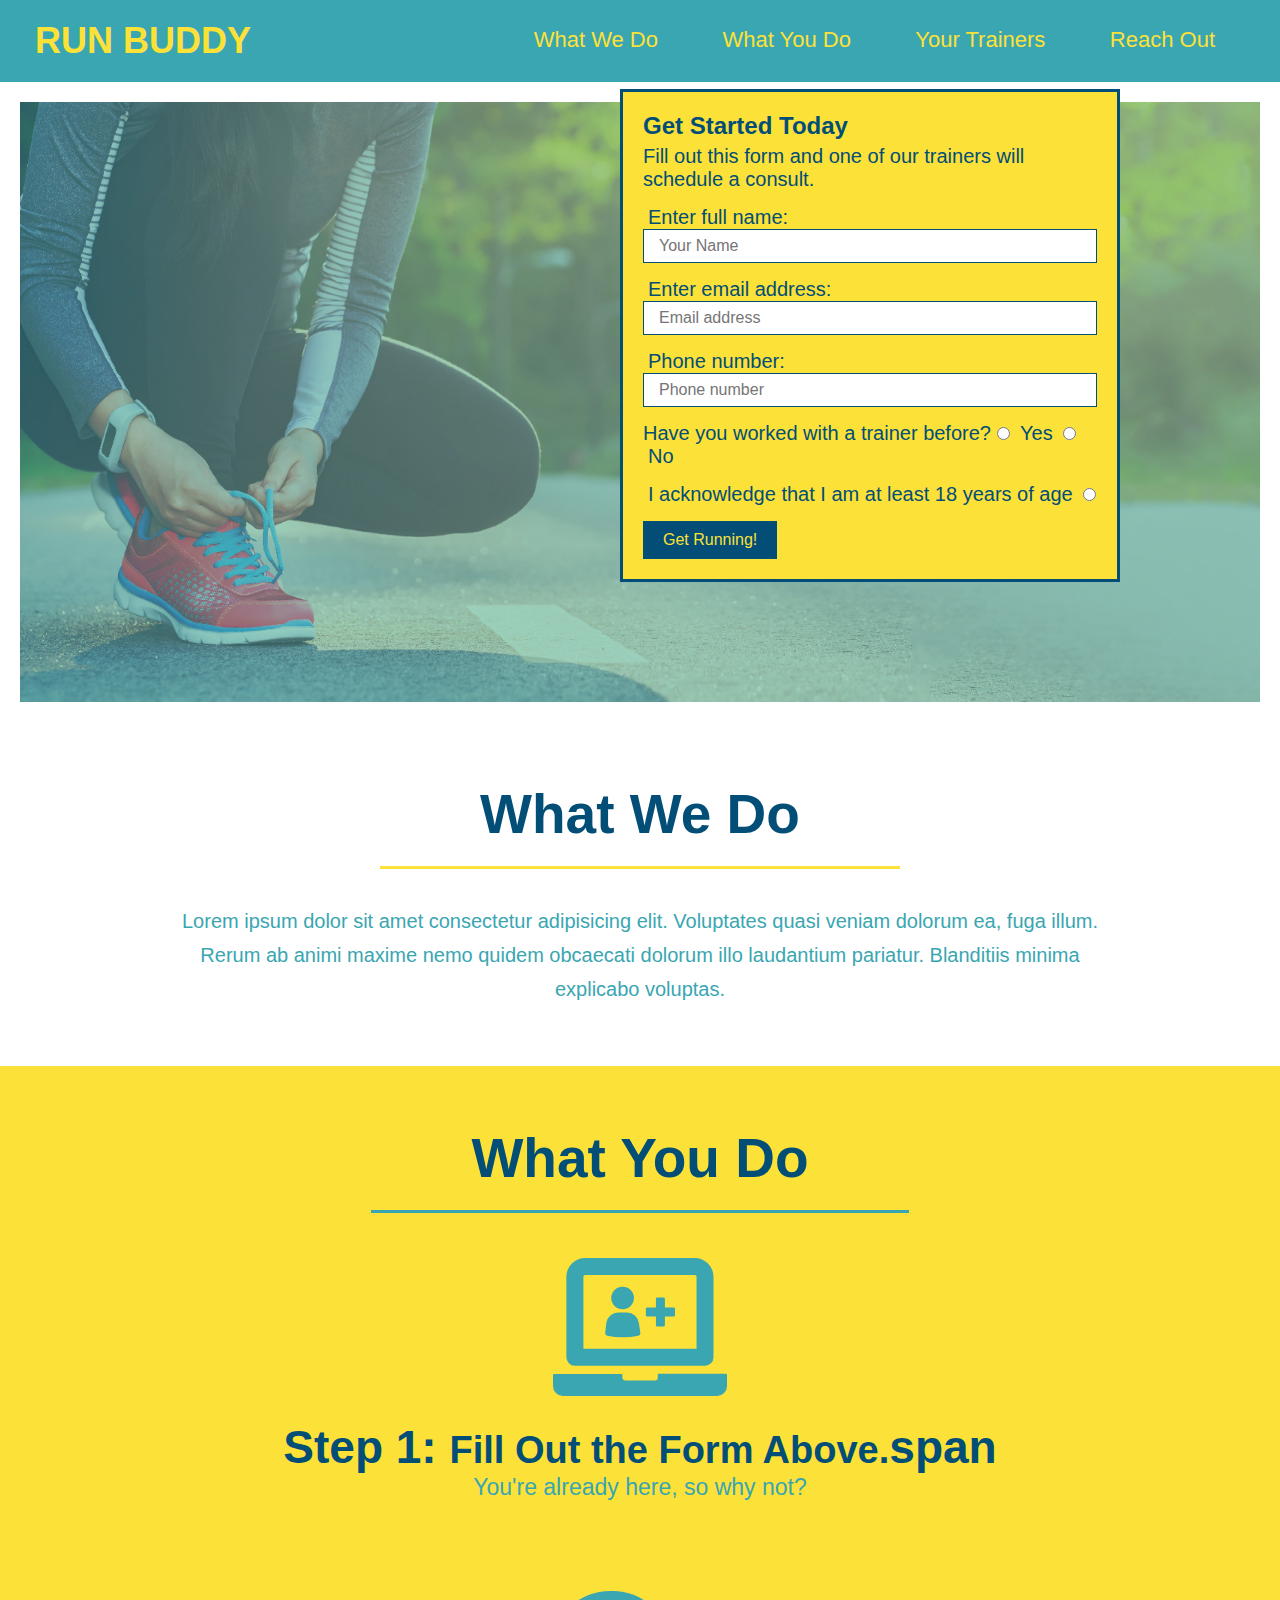
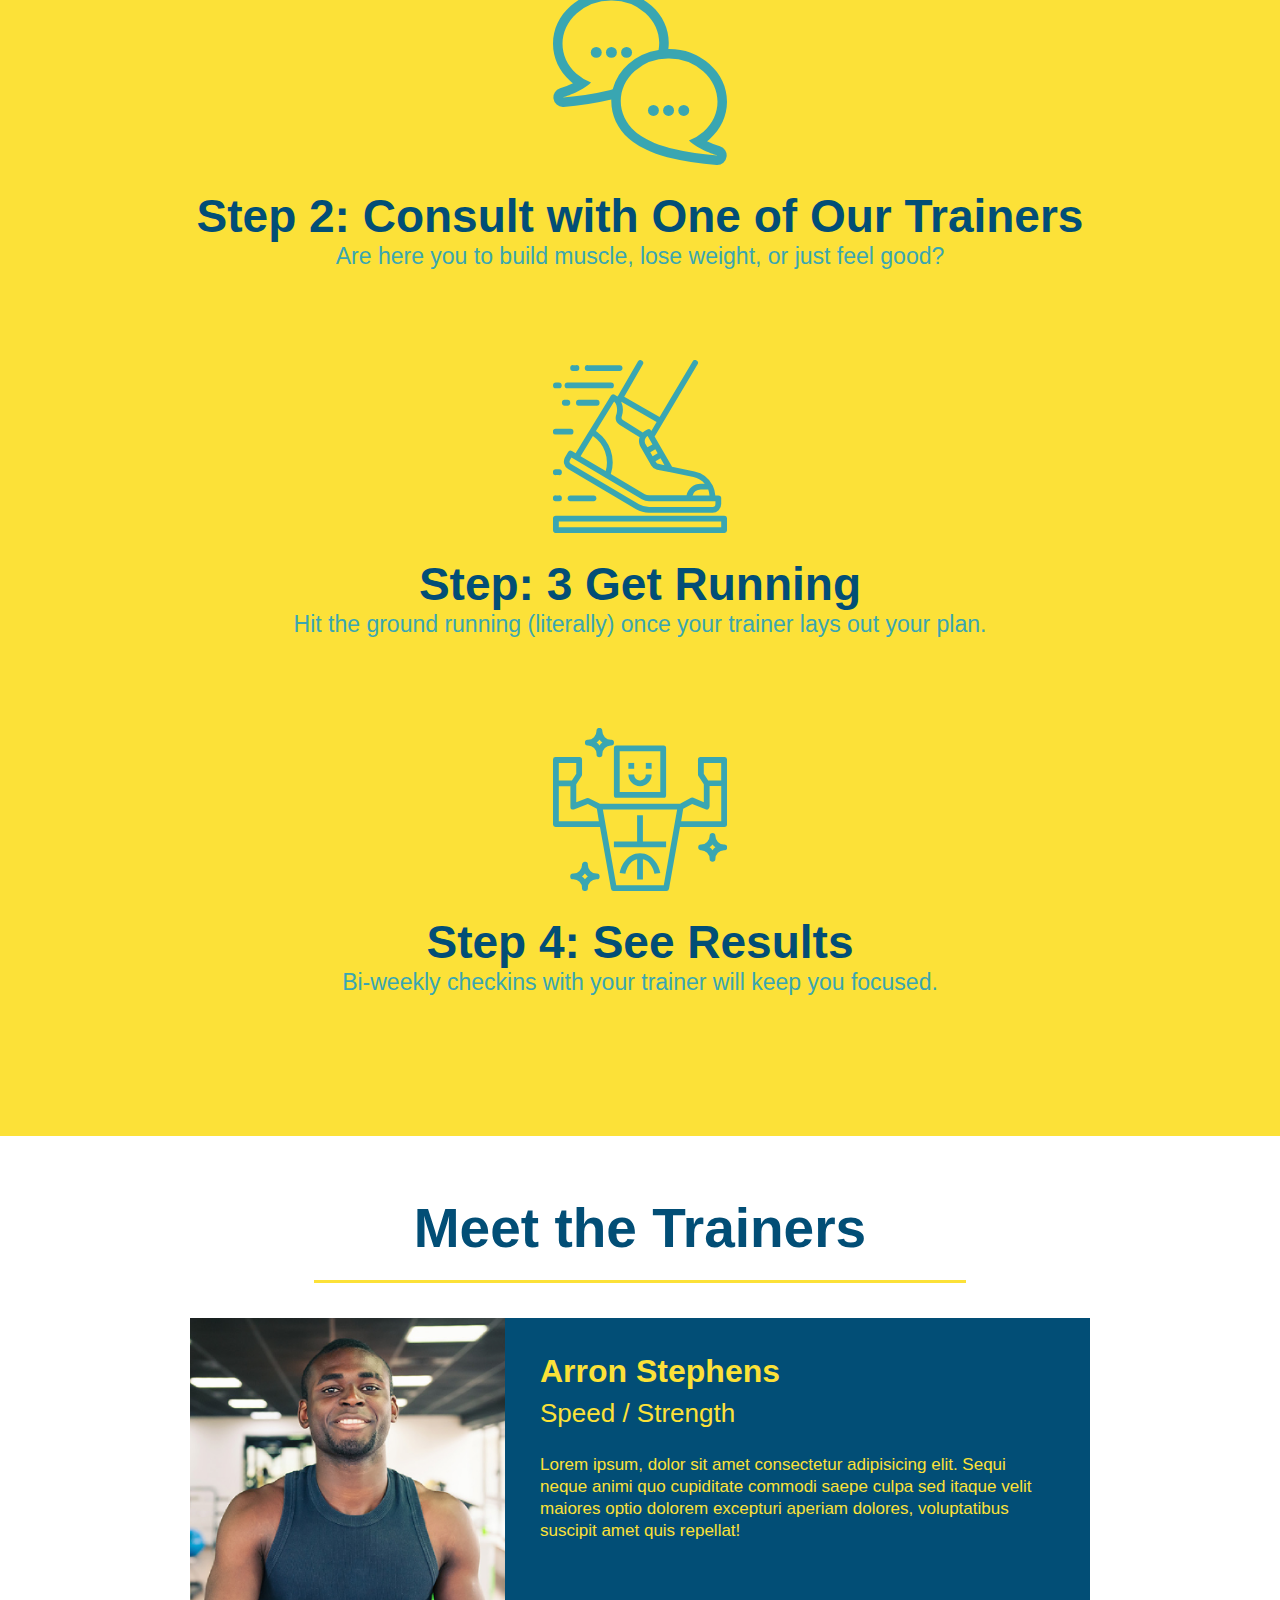
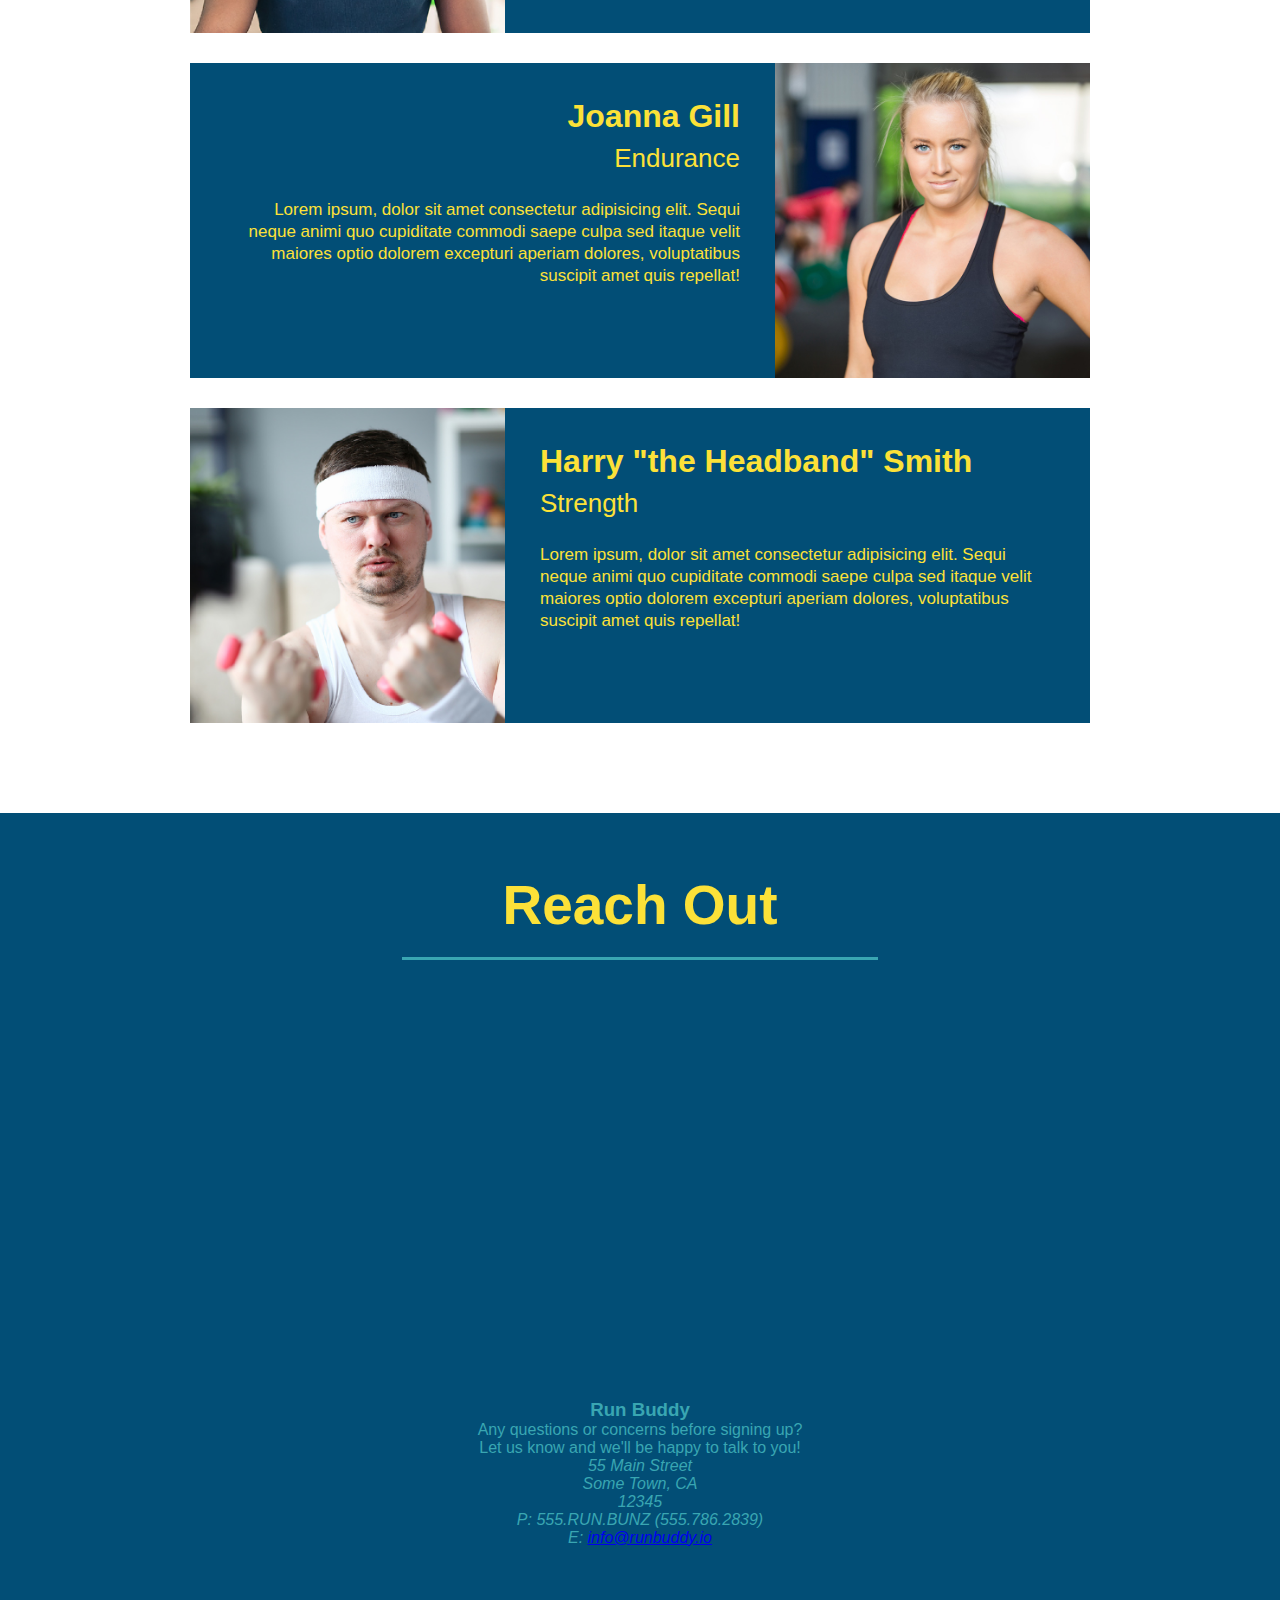
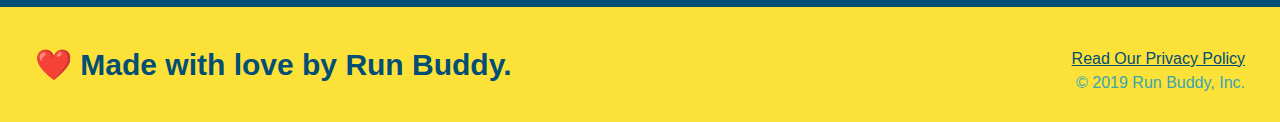
<file: index.html>
<!DOCTYPE html>
<html lang="en">
    <head>
        <meta charset="UTF-8" />
        <title>RUN BUDDY</title>
        <link rel="stylesheet" href="./assets/css/style.css" />
      </head>
    <body>
        <!-- navigation -->
        <header>
            <h1>
                <a href="/">RUN BUDDY</a> 
            </h1>
            <nav>
                <!-- Unordered list element -->
                <ul>
                    <!-- List item element -->
                    <li> 
                        <!-- Anchor element -->
                        <a href="#what-we-do">What We Do</a>
                    </li>
                    <li>
                        <a href="#what-you-do">What You Do</a>
                    </li>
                    <li>
                        <a href="#your-trainers">Your Trainers</a>
                    </li>
                    <li>
                        <a href="reach-out">Reach Out</a>
                    </li>
                </ul>
            </nav>
        </header>

        <!-- hero/jumbotron -->
        <section class="hero">
            <div class="hero-form">
                <h3>Get Started Today</h3>
                <p>Fill out this form and one of our trainers will schedule a consult.</p>
            
            <!-- Add form element-->
            <form>
                <p>
                    <label for="name">Enter full name:</label>
                    <input type="text" placeholder="Your Name" name="name" id="name" class="form-input"/>

                    <label for="email">Enter email address:</label>
                    <input type="email" placeholder="Email address" name="email" id="email" class="form-input"/>

                    <label for="phone">Phone number:</label>
                    <input type="tel" placeholder="Phone number" name="phone" id="phone" class="form-input"/>
                 </p>
                <p>
                    Have you worked with a trainer before?
                    <input type="radio" name="trainer-confirm" id="trainer-yes" />
                    <label for="trainer=yes">Yes</label>
                    <input type="radio" name="trainer-confirm" id="trainer-no" />
                    <label for="trainer-no">No</label>
                </p>
                <p>
                    <label for="checkbox" >
                        I acknowledge that I am at least 18 years of age
                    </label>
                    <input type="radio" name="age-consent" id="age-yes" />
                </p>
                <button type="submit">
                    Get Running!
                </button>
            </form>
            </div>
        </section>
        <!-- end hero-->

        <!-- "what we do" section -->
        <section id="what-we-do" class="intro">
            <h2 class="section-title primary-border">What We Do</h2>
            <p>
               Lorem ipsum dolor sit amet consectetur adipisicing elit. Voluptates quasi veniam dolorum ea, fuga illum. Rerum ab animi maxime nemo quidem obcaecati dolorum illo laudantium pariatur. Blanditiis minima explicabo voluptas.
            </p>
        </section>

        <!-- "what you do" section -->
        <section id="what-you-do" class="steps">
            <h2 class="section-title secondary-border">What You Do</h2>

            <div>
                <img src="./assets/images/step-1.svg" alt="" />
                <h3>Step 1: <span>Fill Out the Form Above.</span>span</h3>
                <p>You're already here, so why not?</p>
            </div>

            <div>
                <img src="./assets/images/step-2.svg" alt="" />
                <h3>Step 2: Consult with One of Our Trainers</h3>
                <p>Are here you to build muscle, lose weight, or just feel good?</p>
            </div>

            <div>
                <img src="./assets/images/step-3.svg" alt="" />
                <h3>Step: 3 Get Running</h3>
                <p>Hit the ground running (literally) once your trainer lays out your plan.</p>
            </div>

            <div>
                <img src="./assets/images/step-4.svg" alt="" />
                <h3>Step 4: See Results</h3>
                <p>Bi-weekly checkins with your trainer will keep you focused.</p>
            </div>
        </section>

        <!-- "meet the trainers" section -->
        <section id="your-trainers" class="trainers">
            <h2 class="section-title primary-border">
                Meet the Trainers
            </h2>
            <article class="trainer">
                <img src="./assets/images/trainer-1.jpg" alt="Arron Stephens in his workout clothes, ready to pump iron" />
                <div class="trainer-bio text-left">
                    <h3>Arron Stephens</h3>
                    <h4>Speed / Strength</h4>
                    <p>Lorem ipsum, dolor sit amet consectetur adipisicing elit. Sequi neque animi quo cupiditate commodi saepe culpa sed itaque velit maiores optio dolorem excepturi aperiam dolores, voluptatibus suscipit amet quis repellat!</p>
                  </div>
                </div>
            </article>

        <!-- second trainer bio -->
            <article class="trainer">
                <div class="trainer-bio text-right">
                    <h3>Joanna Gill</h3>
                    <h4>Endurance</h4>
                    <p>
                        Lorem ipsum, dolor sit amet consectetur adipisicing elit. Sequi neque animi quo cupiditate commodi saepe culpa sed
                        itaque velit maiores optio dolorem excepturi aperiam dolores, voluptatibus suscipit amet quis repellat!
                    </p>
                </div>
                <img src="./assets/images/trainer-2.jpg" alt="Joanna Gill cooling off after a workout" />
            </article>
  
        <!-- third trainer bio -->
            <article class="trainer">
                <img src="./assets/images/trainer-3.jpg" alt="Harry Smith wearing a headband and lifting comically small pink weights" />
                <div class="trainer-bio text-left">
                    <h3>Harry "the Headband" Smith</h3>
                    <h4>Strength</h4>
                <p>
                    Lorem ipsum, dolor sit amet consectetur adipisicing elit. Sequi neque animi quo cupiditate commodi saepe culpa sed
                    itaque velit maiores optio dolorem excepturi aperiam dolores, voluptatibus suscipit amet quis repellat!
                </p>
                </div>
            </article>
        </section>

        <!-- "reach out" section -->
        <section id="reach-out" class="contact">
            <h2 class="section-title secondary-border">Reach Out</h2>
            <div class="contact-info">
                <iframe 
                    src="https://www.google.com/maps/embed?pb=!1m18!1m12!1m3!1d3147.1079747227936!2d-120.42364418397035!3d37.92790791110593!2m3!1f0!2f0!3f0!3m2!1i1024!2i768!4f13.1!3m3!1m2!1s0x8090c49129b6ac57%3A0xb56c7eb95a2cd8bd!2sMain%20St%2C%20California%2095327!5e0!3m2!1sen!2sus!4v1616426329495!5m2!1sen!2sus"  
                    style="border:0;" 
                    allowfullscreen=""
                    loading="lazy">
                </iframe>
            </div>
            <div>
                <h3>Run Buddy</h3>
                 <p>
                     Any questions or concerns before signing up?
                     <br /> 
                 </p>
                 <p>
                     Let us know and we'll be happy to talk to you!
                 </p>
                 <address>
                     55 Main Street <br/>
                     Some Town, CA <br/>
                     12345<br />
                     P: 555.RUN.BUNZ (555.786.2839)<br/>
                     E: <a href="mailto:info@runbuddy.io">info@runbuddy.io</a>
                 </address>
            </div>
        </section>

        <!-- footer -->
        <footer>
            <h2>❤️ Made with love by Run Buddy.</h2>
            <div>
                <a href="#">Read Our Privacy Policy</a><br />
                &copy; 2019 Run Buddy, Inc.
            </div>
        </footer>
    </body>
</html>
</file>
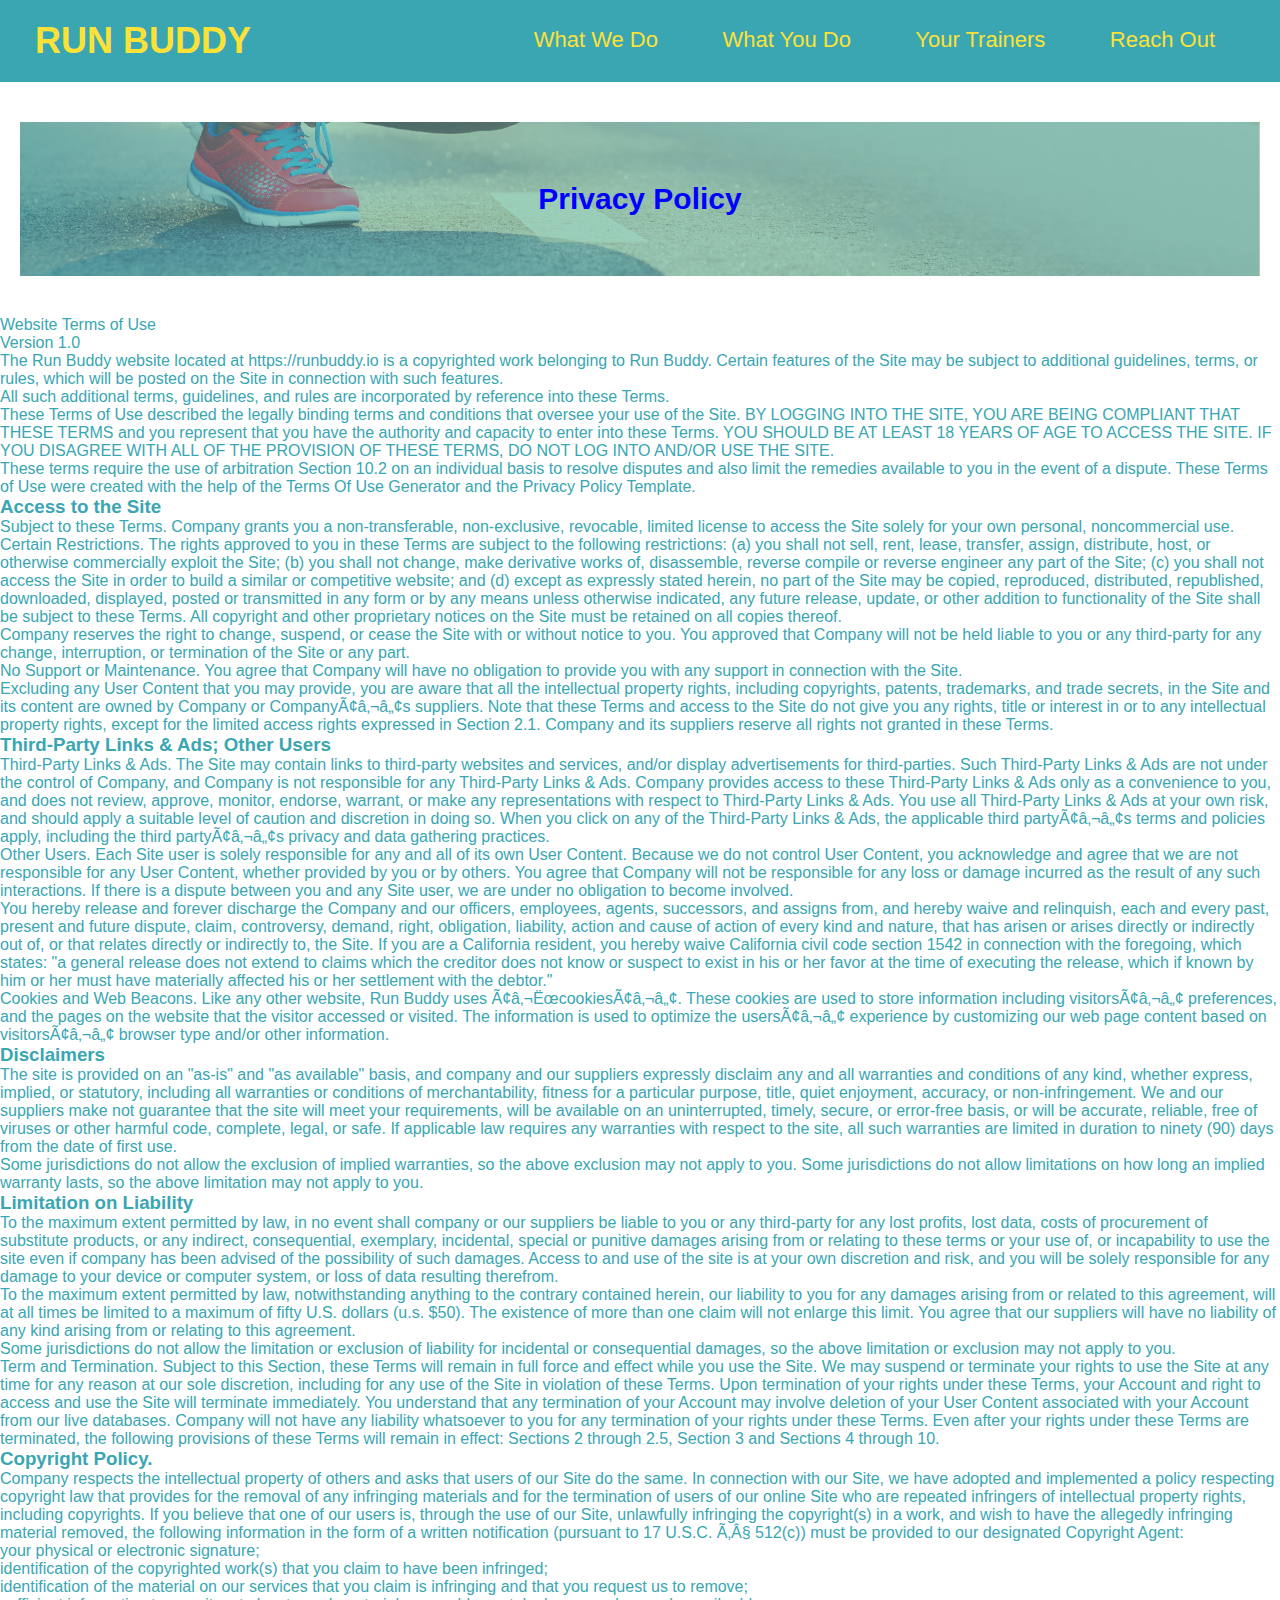
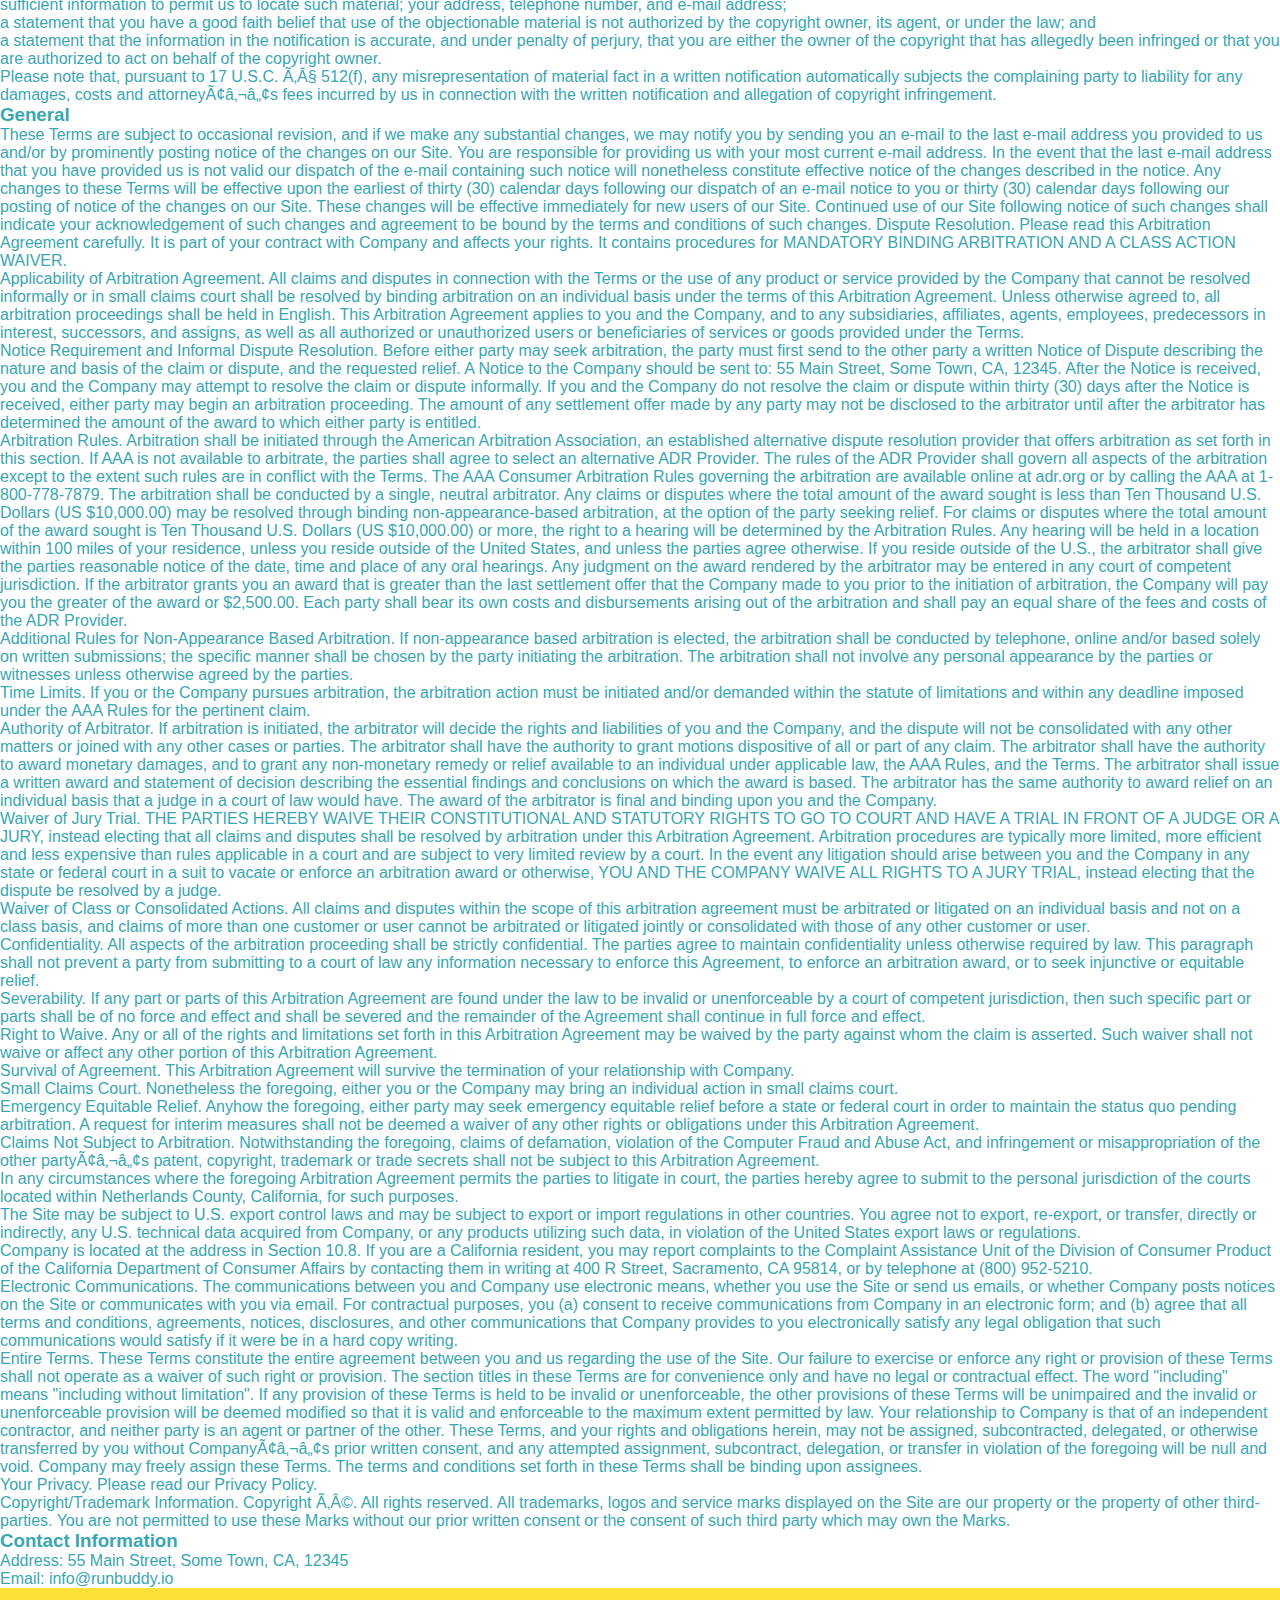
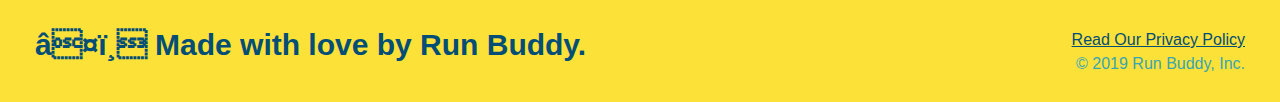
<file: privacy-policy.html>
<!DOCTYPE html>
<html lang="en">
    <head>
        <meta charset="UTF=8" />
        <title>Privacy Policy - Run Buddy</title>
        <link rel="stylesheet" href="./assets/css/style.css" />
        <link rel="stylesheet" href="./assets/css/secondary-styles.css" />
    </head>
    <body>
        <header>
            <h1>   
                <a href="/">
                   RUN BUDDY
                </a>
            </h1>
            <nav>
                <!-- Unordered list element-->
                <ul>
                    <!-- List item element -->
                    <li>
                        <!-- Anchor element -->
                        <!-- Do this to all A elements in privacy policy-->
                        <a href="./index.html#what-we-do">What We Do</a>
                    </li>
                    <li>
                        <a href="./index.html#what-you-do">What You Do</a>
                    </li>
                    <li>
                        <a href="./index.html#your-trainers">Your Trainers</a>
                    </li>
                    <li>
                        <a href="./index.html#reach-out">Reach Out</a>
                    </li>
                </ul>
            </nav>
        </header>
        <!-- Reable weblink -->
        <div class="hero hero-secondary"></div>
        <section class="hero">
            <h2 class="page-title">
                Privacy Policy
            </h2>
        </section>
        <article>
            <p>
                Website Terms of Use
              </p>
        
              <p>
                Version 1.0
              </p>
        
              <p>
                The Run Buddy website located at https://runbuddy.io is a copyrighted work belonging to Run Buddy. Certain
                features of the Site may be subject to additional guidelines, terms, or rules, which will be posted on the Site
                in connection with such features.
              </p>
        
              <p>
                All such additional terms, guidelines, and rules are incorporated by reference into these Terms.
              </p>
        
              <p>
                These Terms of Use described the legally binding terms and conditions that oversee your use of the Site. BY
                LOGGING INTO THE SITE, YOU ARE BEING COMPLIANT THAT THESE TERMS and you represent that you have the authority
                and capacity to enter into these Terms. YOU SHOULD BE AT LEAST 18 YEARS OF AGE TO ACCESS THE SITE. IF YOU
                DISAGREE WITH ALL OF THE PROVISION OF THESE TERMS, DO NOT LOG INTO AND/OR USE THE SITE.
              </p>
        
              <p>
                These terms require the use of arbitration Section 10.2 on an individual basis to resolve disputes and also
                limit the remedies available to you in the event of a dispute. These Terms of Use were created with the help of
                the Terms Of Use Generator and the Privacy Policy Template.
              </p>
        
              <h3>
                Access to the Site
              </h3>
        
              <p>
                Subject to these Terms. Company grants you a non-transferable, non-exclusive, revocable, limited license to
                access the Site solely for your own personal, noncommercial use.
              </p>
        
              <p>
                Certain Restrictions. The rights approved to you in these Terms are subject to the following restrictions: (a)
                you shall not sell, rent, lease, transfer, assign, distribute, host, or otherwise commercially exploit the Site;
                (b) you shall not change, make derivative works of, disassemble, reverse compile or reverse engineer any part of
                the Site; (c) you shall not access the Site in order to build a similar or competitive website; and (d) except
                as expressly stated herein, no part of the Site may be copied, reproduced, distributed, republished, downloaded,
                displayed, posted or transmitted in any form or by any means unless otherwise indicated, any future release,
                update, or other addition to functionality of the Site shall be subject to these Terms. All copyright and other
                proprietary notices on the Site must be retained on all copies thereof.
              </p>
        
              <p>
                Company reserves the right to change, suspend, or cease the Site with or without notice to you. You approved
                that Company will not be held liable to you or any third-party for any change, interruption, or termination of
                the Site or any part.
              </p>
        
              <p>
                No Support or Maintenance. You agree that Company will have no obligation to provide you with any support in
                connection with the Site.
              </p>
        
              <p>
                Excluding any User Content that you may provide, you are aware that all the intellectual property rights,
                including copyrights, patents, trademarks, and trade secrets, in the Site and its content are owned by Company
                or Companyâ€™s suppliers. Note that these Terms and access to the Site do not give you any rights, title or
                interest in or to any intellectual property rights, except for the limited access rights expressed in Section
                2.1. Company and its suppliers reserve all rights not granted in these Terms.
              </p>
        
              <h3>
                Third-Party Links & Ads; Other Users
              </h3>
        
              <p>
                Third-Party Links & Ads. The Site may contain links to third-party websites and services, and/or display
                advertisements for third-parties. Such Third-Party Links & Ads are not under the control of Company, and Company
                is not responsible for any Third-Party Links & Ads. Company provides access to these Third-Party Links & Ads
                only as a convenience to you, and does not review, approve, monitor, endorse, warrant, or make any
                representations with respect to Third-Party Links & Ads. You use all Third-Party Links & Ads at your own risk,
                and should apply a suitable level of caution and discretion in doing so. When you click on any of the
                Third-Party Links & Ads, the applicable third partyâ€™s terms and policies apply, including the third partyâ€™s
                privacy and data gathering practices.
              </p>
        
              <p>
                Other Users. Each Site user is solely responsible for any and all of its own User Content. Because we do not
                control User Content, you acknowledge and agree that we are not responsible for any User Content, whether
                provided by you or by others. You agree that Company will not be responsible for any loss or damage incurred as
                the result of any such interactions. If there is a dispute between you and any Site user, we are under no
                obligation to become involved.
              </p>
        
              <p>
                You hereby release and forever discharge the Company and our officers, employees, agents, successors, and
                assigns from, and hereby waive and relinquish, each and every past, present and future dispute, claim,
                controversy, demand, right, obligation, liability, action and cause of action of every kind and nature, that has
                arisen or arises directly or indirectly out of, or that relates directly or indirectly to, the Site. If you are
                a California resident, you hereby waive California civil code section 1542 in connection with the foregoing,
                which states: "a general release does not extend to claims which the creditor does not know or suspect to exist
                in his or her favor at the time of executing the release, which if known by him or her must have materially
                affected his or her settlement with the debtor."
              </p>
        
              <p>
                Cookies and Web Beacons. Like any other website, Run Buddy uses â€˜cookiesâ€™. These cookies are used to store
                information including visitorsâ€™ preferences, and the pages on the website that the visitor accessed or visited.
                The information is used to optimize the usersâ€™ experience by customizing our web page content based on visitorsâ€™
                browser type and/or other information.
              </p>
        
              <h3>
                Disclaimers
              </h3>
        
              <p>
                The site is provided on an "as-is" and "as available" basis, and company and our suppliers expressly disclaim
                any and all warranties and conditions of any kind, whether express, implied, or statutory, including all
                warranties or conditions of merchantability, fitness for a particular purpose, title, quiet enjoyment, accuracy,
                or non-infringement. We and our suppliers make not guarantee that the site will meet your requirements, will be
                available on an uninterrupted, timely, secure, or error-free basis, or will be accurate, reliable, free of
                viruses or other harmful code, complete, legal, or safe. If applicable law requires any warranties with respect
                to the site, all such warranties are limited in duration to ninety (90) days from the date of first use.
              </p>
        
              <p>
                Some jurisdictions do not allow the exclusion of implied warranties, so the above exclusion may not apply to
                you. Some jurisdictions do not allow limitations on how long an implied warranty lasts, so the above limitation
                may not apply to you.
              </p>
        
              <h3>
                Limitation on Liability
              </h3>
        
              <p>
                To the maximum extent permitted by law, in no event shall company or our suppliers be liable to you or any
                third-party for any lost profits, lost data, costs of procurement of substitute products, or any indirect,
                consequential, exemplary, incidental, special or punitive damages arising from or relating to these terms or
                your use of, or incapability to use the site even if company has been advised of the possibility of such
                damages. Access to and use of the site is at your own discretion and risk, and you will be solely responsible
                for any damage to your device or computer system, or loss of data resulting therefrom.
              </p>
        
              <p>
                To the maximum extent permitted by law, notwithstanding anything to the contrary contained herein, our liability
                to you for any damages arising from or related to this agreement, will at all times be limited to a maximum of
                fifty U.S. dollars (u.s. $50). The existence of more than one claim will not enlarge this limit. You agree that
                our suppliers will have no liability of any kind arising from or relating to this agreement.
              </p>
        
              <p>
                Some jurisdictions do not allow the limitation or exclusion of liability for incidental or consequential
                damages, so the above limitation or exclusion may not apply to you.
              </p>
        
              <p>
                Term and Termination. Subject to this Section, these Terms will remain in full force and effect while you use
                the Site. We may suspend or terminate your rights to use the Site at any time for any reason at our sole
                discretion, including for any use of the Site in violation of these Terms. Upon termination of your rights under
                these Terms, your Account and right to access and use the Site will terminate immediately. You understand that
                any termination of your Account may involve deletion of your User Content associated with your Account from our
                live databases. Company will not have any liability whatsoever to you for any termination of your rights under
                these Terms. Even after your rights under these Terms are terminated, the following provisions of these Terms
                will remain in effect: Sections 2 through 2.5, Section 3 and Sections 4 through 10.
              </p>
        
              <h3>
                Copyright Policy.
              </h3>
        
              <p>
                Company respects the intellectual property of others and asks that users of our Site do the same. In connection
                with our Site, we have adopted and implemented a policy respecting copyright law that provides for the removal
                of any infringing materials and for the termination of users of our online Site who are repeated infringers of
                intellectual property rights, including copyrights. If you believe that one of our users is, through the use of
                our Site, unlawfully infringing the copyright(s) in a work, and wish to have the allegedly infringing material
                removed, the following information in the form of a written notification (pursuant to 17 U.S.C. Â§ 512(c)) must
                be provided to our designated Copyright Agent:
              </p>
        
              <ul>
                <li>
                  your physical or electronic signature;
                </li>
                <li>
                  identification of the copyrighted work(s) that you claim to have been infringed;
                </li>
                <li>
                  identification of the material on our services that you claim is infringing and that you request us to remove;
                </li>
                <li>
                  sufficient information to permit us to locate such material; your address, telephone number, and e-mail
                  address;
                </li>
                <li>
                  a statement that you have a good faith belief that use of the objectionable material is not authorized by the
                  copyright owner, its agent, or under the law; and
                </li>
                <li>
                  a statement that the information in the notification is accurate, and under penalty of perjury, that you are
                  either the owner of the copyright that has allegedly been infringed or that you are authorized to act on
                  behalf of the copyright owner.
                </li>
              </ul>
        
              <p>
                Please note that, pursuant to 17 U.S.C. Â§ 512(f), any misrepresentation of material fact in a written
                notification automatically subjects the complaining party to liability for any damages, costs and attorneyâ€™s
                fees incurred by us in connection with the written notification and allegation of copyright infringement.
              </p>
        
              <h3>
                General
              </h3>
        
              <p>
                These Terms are subject to occasional revision, and if we make any substantial changes, we may notify you by
                sending you an e-mail to the last e-mail address you provided to us and/or by prominently posting notice of the
                changes on our Site. You are responsible for providing us with your most current e-mail address. In the event
                that the last e-mail address that you have provided us is not valid our dispatch of the e-mail containing such
                notice will nonetheless constitute effective notice of the changes described in the notice. Any changes to these
                Terms will be effective upon the earliest of thirty (30) calendar days following our dispatch of an e-mail
                notice to you or thirty (30) calendar days following our posting of notice of the changes on our Site. These
                changes will be effective immediately for new users of our Site. Continued use of our Site following notice of
                such changes shall indicate your acknowledgement of such changes and agreement to be bound by the terms and
                conditions of such changes. Dispute Resolution. Please read this Arbitration Agreement carefully. It is part of
                your contract with Company and affects your rights. It contains procedures for MANDATORY BINDING ARBITRATION AND
                A CLASS ACTION WAIVER.
              </p>
        
              <p>
                Applicability of Arbitration Agreement. All claims and disputes in connection with the Terms or the use of any
                product or service provided by the Company that cannot be resolved informally or in small claims court shall be
                resolved by binding arbitration on an individual basis under the terms of this Arbitration Agreement. Unless
                otherwise agreed to, all arbitration proceedings shall be held in English. This Arbitration Agreement applies to
                you and the Company, and to any subsidiaries, affiliates, agents, employees, predecessors in interest,
                successors, and assigns, as well as all authorized or unauthorized users or beneficiaries of services or goods
                provided under the Terms.
              </p>
        
              <p>
                Notice Requirement and Informal Dispute Resolution. Before either party may seek arbitration, the party must
                first send to the other party a written Notice of Dispute describing the nature and basis of the claim or
                dispute, and the requested relief. A Notice to the Company should be sent to: 55 Main Street, Some Town, CA,
                12345. After the Notice is received, you and the Company may attempt to resolve the claim or dispute informally.
                If you and the Company do not resolve the claim or dispute within thirty (30) days after the Notice is received,
                either party may begin an arbitration proceeding. The amount of any settlement offer made by any party may not
                be disclosed to the arbitrator until after the arbitrator has determined the amount of the award to which either
                party is entitled.
              </p>
        
              <p>
                Arbitration Rules. Arbitration shall be initiated through the American Arbitration Association, an established
                alternative dispute resolution provider that offers arbitration as set forth in this section. If AAA is not
                available to arbitrate, the parties shall agree to select an alternative ADR Provider. The rules of the ADR
                Provider shall govern all aspects of the arbitration except to the extent such rules are in conflict with the
                Terms. The AAA Consumer Arbitration Rules governing the arbitration are available online at adr.org or by
                calling the AAA at 1-800-778-7879. The arbitration shall be conducted by a single, neutral arbitrator. Any
                claims or disputes where the total amount of the award sought is less than Ten Thousand U.S. Dollars (US
                $10,000.00) may be resolved through binding non-appearance-based arbitration, at the option of the party seeking
                relief. For claims or disputes where the total amount of the award sought is Ten Thousand U.S. Dollars (US
                $10,000.00) or more, the right to a hearing will be determined by the Arbitration Rules. Any hearing will be
                held in a location within 100 miles of your residence, unless you reside outside of the United States, and
                unless the parties agree otherwise. If you reside outside of the U.S., the arbitrator shall give the parties
                reasonable notice of the date, time and place of any oral hearings. Any judgment on the award rendered by the
                arbitrator may be entered in any court of competent jurisdiction. If the arbitrator grants you an award that is
                greater than the last settlement offer that the Company made to you prior to the initiation of arbitration, the
                Company will pay you the greater of the award or $2,500.00. Each party shall bear its own costs and
                disbursements arising out of the arbitration and shall pay an equal share of the fees and costs of the ADR
                Provider.
              </p>
        
              <p>
                Additional Rules for Non-Appearance Based Arbitration. If non-appearance based arbitration is elected, the
                arbitration shall be conducted by telephone, online and/or based solely on written submissions; the specific
                manner shall be chosen by the party initiating the arbitration. The arbitration shall not involve any personal
                appearance by the parties or witnesses unless otherwise agreed by the parties.
              </p>
        
              <p>
                Time Limits. If you or the Company pursues arbitration, the arbitration action must be initiated and/or demanded
                within the statute of limitations and within any deadline imposed under the AAA Rules for the pertinent claim.
              </p>
        
              <p>
                Authority of Arbitrator. If arbitration is initiated, the arbitrator will decide the rights and liabilities of
                you and the Company, and the dispute will not be consolidated with any other matters or joined with any other
                cases or parties. The arbitrator shall have the authority to grant motions dispositive of all or part of any
                claim. The arbitrator shall have the authority to award monetary damages, and to grant any non-monetary remedy
                or relief available to an individual under applicable law, the AAA Rules, and the Terms. The arbitrator shall
                issue a written award and statement of decision describing the essential findings and conclusions on which the
                award is based. The arbitrator has the same authority to award relief on an individual basis that a judge in a
                court of law would have. The award of the arbitrator is final and binding upon you and the Company.
              </p>
        
              <p>
                Waiver of Jury Trial. THE PARTIES HEREBY WAIVE THEIR CONSTITUTIONAL AND STATUTORY RIGHTS TO GO TO COURT AND HAVE
                A TRIAL IN FRONT OF A JUDGE OR A JURY, instead electing that all claims and disputes shall be resolved by
                arbitration under this Arbitration Agreement. Arbitration procedures are typically more limited, more efficient
                and less expensive than rules applicable in a court and are subject to very limited review by a court. In the
                event any litigation should arise between you and the Company in any state or federal court in a suit to vacate
                or enforce an arbitration award or otherwise, YOU AND THE COMPANY WAIVE ALL RIGHTS TO A JURY TRIAL, instead
                electing that the dispute be resolved by a judge.
              </p>
        
              <p>
                Waiver of Class or Consolidated Actions. All claims and disputes within the scope of this arbitration agreement
                must be arbitrated or litigated on an individual basis and not on a class basis, and claims of more than one
                customer or user cannot be arbitrated or litigated jointly or consolidated with those of any other customer or
                user.
              </p>
        
              <p>
                Confidentiality. All aspects of the arbitration proceeding shall be strictly confidential. The parties agree to
                maintain confidentiality unless otherwise required by law. This paragraph shall not prevent a party from
                submitting to a court of law any information necessary to enforce this Agreement, to enforce an arbitration
                award, or to seek injunctive or equitable relief.
              </p>
        
              <p>
                Severability. If any part or parts of this Arbitration Agreement are found under the law to be invalid or
                unenforceable by a court of competent jurisdiction, then such specific part or parts shall be of no force and
                effect and shall be severed and the remainder of the Agreement shall continue in full force and effect.
              </p>
        
              <p>
                Right to Waive. Any or all of the rights and limitations set forth in this Arbitration Agreement may be waived
                by the party against whom the claim is asserted. Such waiver shall not waive or affect any other portion of this
                Arbitration Agreement.
              </p>
        
              <p>
                Survival of Agreement. This Arbitration Agreement will survive the termination of your relationship with
                Company.
              </p>
        
              <p>
                Small Claims Court. Nonetheless the foregoing, either you or the Company may bring an individual action in small
                claims court.
              </p>
        
              <p>
                Emergency Equitable Relief. Anyhow the foregoing, either party may seek emergency equitable relief before a
                state or federal court in order to maintain the status quo pending arbitration. A request for interim measures
                shall not be deemed a waiver of any other rights or obligations under this Arbitration Agreement.
              </p>
        
              <p>
                Claims Not Subject to Arbitration. Notwithstanding the foregoing, claims of defamation, violation of the
                Computer Fraud and Abuse Act, and infringement or misappropriation of the other partyâ€™s patent, copyright,
                trademark or trade secrets shall not be subject to this Arbitration Agreement.
              </p>
        
              <p>
                In any circumstances where the foregoing Arbitration Agreement permits the parties to litigate in court, the
                parties hereby agree to submit to the personal jurisdiction of the courts located within Netherlands County,
                California, for such purposes.
              </p>
        
              <p>
                The Site may be subject to U.S. export control laws and may be subject to export or import regulations in other
                countries. You agree not to export, re-export, or transfer, directly or indirectly, any U.S. technical data
                acquired from Company, or any products utilizing such data, in violation of the United States export laws or
                regulations.
              </p>
        
              <p>
                Company is located at the address in Section 10.8. If you are a California resident, you may report complaints
                to the Complaint Assistance Unit of the Division of Consumer Product of the California Department of Consumer
                Affairs by contacting them in writing at 400 R Street, Sacramento, CA 95814, or by telephone at (800) 952-5210.
              </p>
        
              <p>
                Electronic Communications. The communications between you and Company use electronic means, whether you use the
                Site or send us emails, or whether Company posts notices on the Site or communicates with you via email. For
                contractual purposes, you (a) consent to receive communications from Company in an electronic form; and (b)
                agree that all terms and conditions, agreements, notices, disclosures, and other communications that Company
                provides to you electronically satisfy any legal obligation that such communications would satisfy if it were be
                in a hard copy writing.
              </p>
        
              <p>
                Entire Terms. These Terms constitute the entire agreement between you and us regarding the use of the Site. Our
                failure to exercise or enforce any right or provision of these Terms shall not operate as a waiver of such right
                or provision. The section titles in these Terms are for convenience only and have no legal or contractual
                effect. The word "including" means "including without limitation". If any provision of these Terms is held to be
                invalid or unenforceable, the other provisions of these Terms will be unimpaired and the invalid or
                unenforceable provision will be deemed modified so that it is valid and enforceable to the maximum extent
                permitted by law. Your relationship to Company is that of an independent contractor, and neither party is an
                agent or partner of the other. These Terms, and your rights and obligations herein, may not be assigned,
                subcontracted, delegated, or otherwise transferred by you without Companyâ€™s prior written consent, and any
                attempted assignment, subcontract, delegation, or transfer in violation of the foregoing will be null and void.
                Company may freely assign these Terms. The terms and conditions set forth in these Terms shall be binding upon
                assignees.
              </p>
        
              <p>
                Your Privacy. Please read our Privacy Policy.
              </p>
        
              <p>
                Copyright/Trademark Information. Copyright Â©. All rights reserved. All trademarks, logos and service marks
                displayed on the Site are our property or the property of other third-parties. You are not permitted to use
                these Marks without our prior written consent or the consent of such third party which may own the Marks.
              </p>
        
              <h3>
                Contact Information
              </h3>
        
              <p>
                Address: 55 Main Street, Some Town, CA, 12345
              </p>
        
              <p>
                Email: info@runbuddy.io
              </p>
        </article>
        <footer>
            <h2>❤️ Made with love by Run Buddy.</h2>
            <div>
              <a href="./privacy-policy.html">Read Our Privacy Policy</a><br />
              &copy; 2019 Run Buddy, Inc.
            </div>
          </footer>
    </body>
</html>
</file>
<file: assets/css/style.css>
* {
  margin: 0;
  padding: 0;
  box-sizing: border-box;
}

body {
  /* more on this crazy alphanumerical value in a minute! */
  color: #39a6b2;
  font-family: Helvetica, Arial, sans-serif;
}

/* apply styles to <header> */
header {
  padding: 20px 35px;
  background-color: #39a6b2;
}

header h1 {
  font-weight: bold;
  font-size: 36px;
  color: #fce138;
  margin: 0;
  display: inline;
}
header a {
  text-decoration: none;
  color: #fce138;
}

header nav {
  float: right;
  margin: 7px 0;
}

header nav ul li {
  display: inline;
}

header nav ul li a {
  margin: 0 30px;
  font-weight: lighter;
  font-size: 22px;
}

footer {
  background: #fce138;
  width: 100%;
  padding: 40px 35px;
}

footer h2 {
  display: inline;
  color: #024e76;
  font-size: 30px;
  margin: 0;
}

footer div {
  float: right;
  line-height: 1.5;
  text-align: right;
}

footer a {
  color: #024e76;
}

section {
  padding: 60px;
}

/* Hero Style Start */
.hero {
  background-image: url('../images/hero-bg.jpg');
  height: 600px;
  background-size: cover;
  background-position: center;
  position: relative;
}
/* Hero Style End */

.hero-form {
  border: 3px solid #024e76;
  background-color: #fce138;
  padding: 20px;
  width: 500px;
  color: #024e76;
  position: absolute;
  bottom: 120px;
  right: 140px;
}

.hero-form h3 {
  font-size: 24px;
  margin: 0;
}
.hero-form p {
  margin: 5px 0 15px 0;
}

.form-input {
  border: 1px solid #024e76;
  display: block;
  padding: 7px 15px;
  font-size: 16px;
  color: #024e76;
  width: 100%;
  margin-bottom: 15px;
}

.hero-form label {
  margin: 0 5px;
}

.hero-form button {
  color: #fce138;
  background-color: #024e76;
  border: none;
  padding: 10px 20px;
  font-size: 16px;
}

.intro {
  text-align: center;
}

.intro p {
  line-height: 1.7;
  color: #39a6b2;
  width: 80%;
  font-size: 20px;
  margin: 0 auto;
}

.steps {
  text-align: center;
  background: #fce138;
}

.steps div {
  margin-bottom: 80px;
}

.steps img {
  width: 15%;
  margin: 10px 0;
}

.steps h3 {
  color: #024e76;
  font-size: 46px;
  margin-top: 10px;
}

.steps p {
  color: #39a6b2;
  font-size: 23px;
}

.steps span {
  font-size: 38px;
}

.section-title {
  font-size: 55px;
  color: #024e76;
  margin-bottom: 35px;
  padding: 0 100px 20px 100px;
  display: inline-block;
  border-bottom: 3px solid;
}

.primary-border {
  border-color: #fce138;
}

.secondary-border {
  border-color: #39a6b2;
}

.trainers {
  text-align: center;
}

.trainer {
  width: 900px;
  margin: 0 auto 30px auto;
  background: #024e76;
  color: #fce138;
  overflow: auto;
}

.trainer img {
  width: 35%;
  float: left;
}

.trainer-bio {
  padding: 35px;
  float: left;
  width: 65%;
}

.trainer-bio h3 {
  font-size: 32px;
  margin-bottom: 8px;
}

.trainer-bio h4 {
  font-weight: lighter;
  font-size: 26px;
  margin-bottom: 25px;
}

.trainer-bio p {
  font-size: 17px;
  line-height: 1.3;
}

.text-left {
  text-align: left;
}

.text-right {
  text-align: right;
}

/* REACH OUT STYLES START */
.contact {
  text-align: center;
  background: #024e76;
}

.contact h2 {
  color: #fce138;
}

.contact-info iframe {
  width: 400px;
  height: 400px;
}

.contact-info div {
  width: 410px;
  display: inline-block;
  vertical-align: top;
  text-align: left;
  margin: 30px 0 0 60px;
  color: white;
}

.contact-info h3 {
  color: #fce138;
  font-size: 32px;
}

.contact-info p,
.contact-info address {
  margin: 20px 0;
  line-height: 1.5;
  font-size: 20px;
  font-style: normal;
}

.contact-info a {
  color: #fce138;
}

/* REACH OUT STYLES END */

/* homepage hero */
.hero {
  margin: 20px;
  background-color: white;
  font-size: 20px;
  color: blue;
}

/* secondary page hero */
.hero-secondary {
  background-color: black;
  color: red;
}
</file>
<file: assets/css/secondary-styles.css>
.hero {
    background-position: bottom;
    height: auto;
    text-align: center;
    margin-bottom: 40px;
}
</file>
